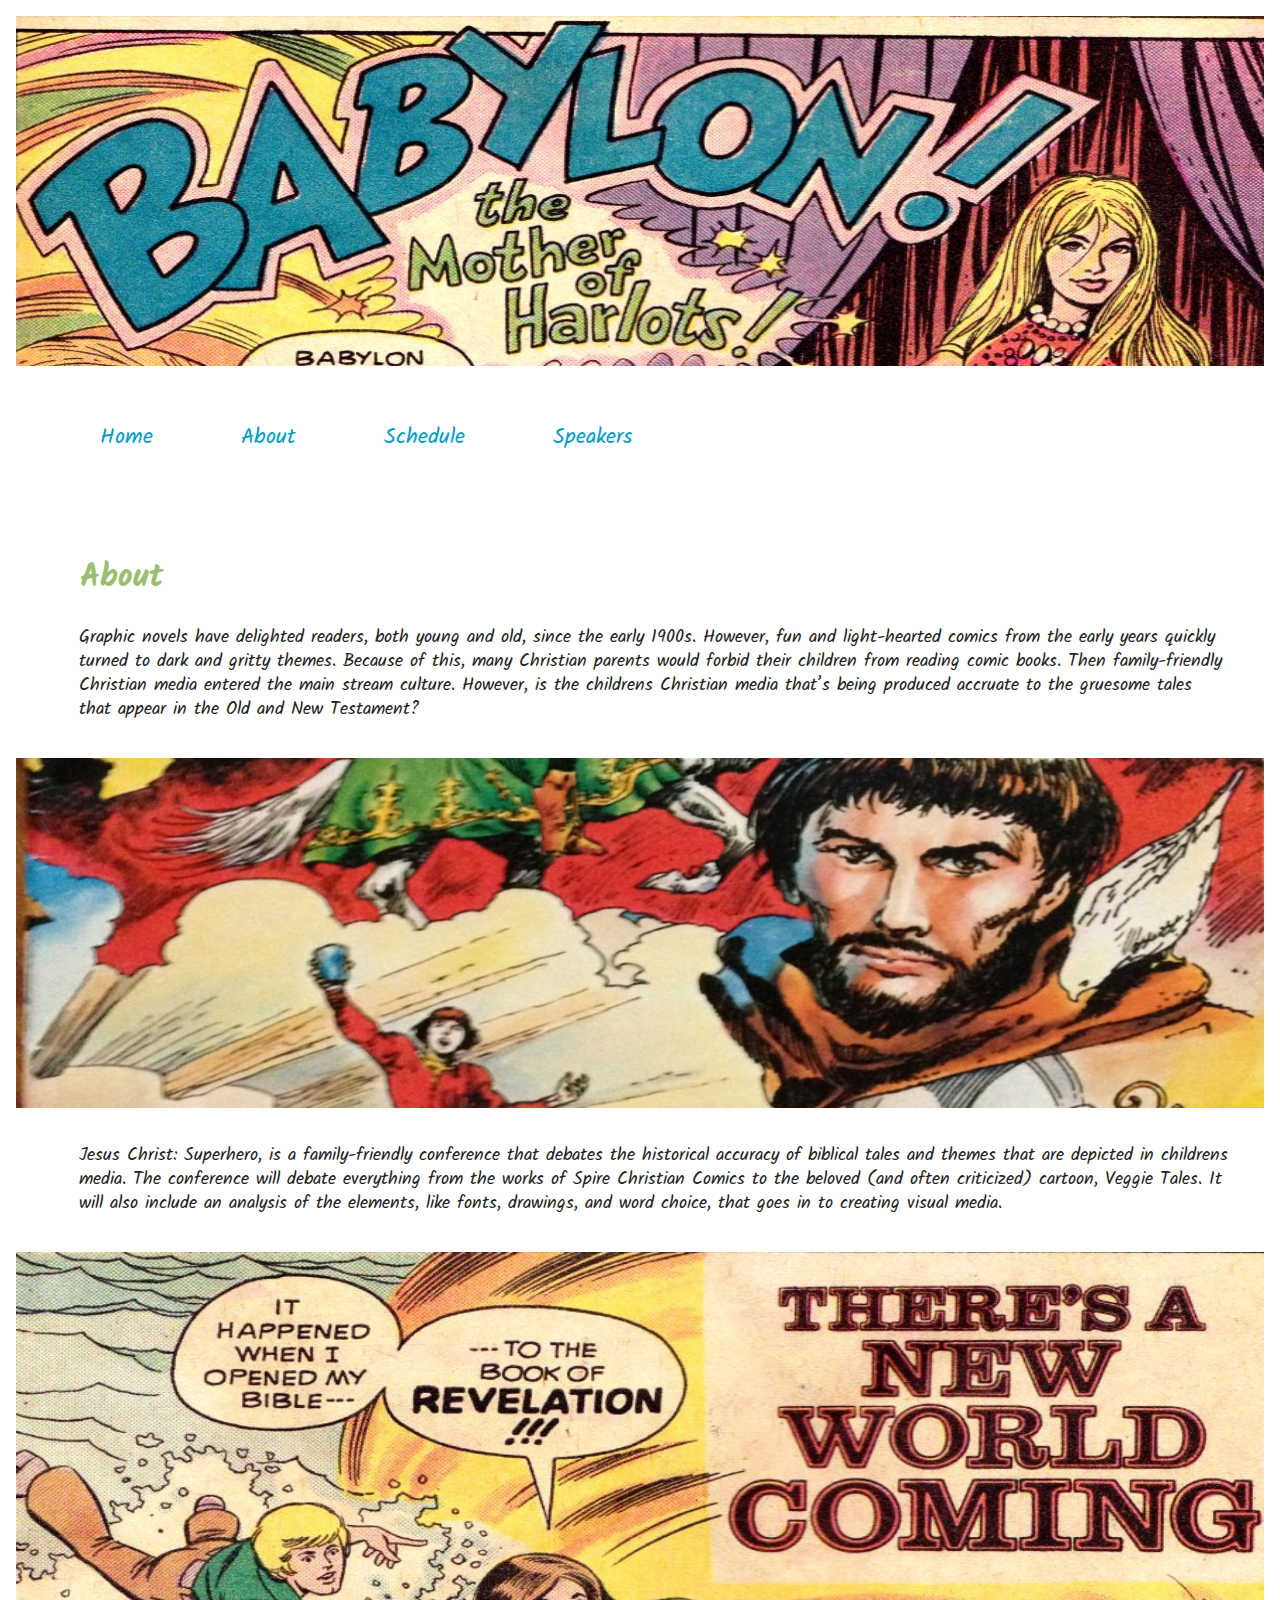
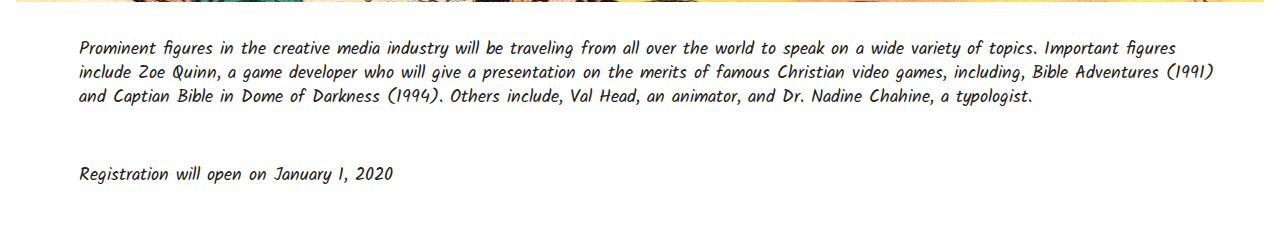
<file: about.html>
<!DOCTYPE html>
<html>
<head>

	<meta charset="utf-8">
	<meta http-equiv="X-UA-Compatible" content="IE=edge">
	<title>Jesus Christ: Superhero</title>
	<meta name="description" content="">

	<!-- Enable responsive layouts; tell browsers not to shrink pages to fit small screens -->
	<meta name="viewport" content="width=device-width, initial-scale=1">

	<!-- Load styles -->
	<!-- For production, combine all of the stylesheets -->
	<link rel="stylesheet" href="css/sitewide.css">

	<!-- Webfonts -->
	<link href="https://fonts.googleapis.com/css?family=Source+Sans+Pro" rel="stylesheet">
	<link href="https://fonts.googleapis.com/css?family=Kalam&display=swap" rel="stylesheet">

</head>
<body class="homepage">
<!-- Change this classname for each page/type! -->

	<!-- Page content typically goes inside the container -->
	<div class="container" style="width:100%">

		<div class="aboutheader">
		<img src="img/babylon.jpg" alt="image">
		</div>

			<div class="insitenavbar">
				<ul>
					<li><a class="insitehomenav" href="index.html">Home</a></li>
					<li><a class="insiteaboutnav" href="about.html">About</a></li>
					<li><a class="insiteschedulenav" href="schedule.html">Schedule</a></li>
					<li><a class="insitespeakersnav" href="speakers.html">Speakers</a></li>
				</ul>
			</div><!--end insitenavbar-->

			<h1 class="about">About</h1>

			<p class="aboutfirstparagraph">Graphic novels have delighted readers, both young and old, since the early 1900s. However, fun and light-hearted comics from the early years quickly turned to dark and gritty themes. Because of this, many Christian parents would forbid their children from reading comic books. Then family-friendly Christian media entered the main stream culture. However, is the childrens Christian media that’s being produced accruate to the gruesome tales that appear in the Old and New Testament?</p>

	<div class="aboutmiddle">
	<img src="img/francis2.jpg" alt="image">
	</div>

			<p class="aboutmiddleparagraph">Jesus Christ: Superhero, is a family-friendly conference that debates the historical accuracy of biblical tales and themes that are depicted in childrens media. The conference will debate everything from the works of Spire Christian Comics to the beloved (and often criticized) cartoon, Veggie Tales. It will also include an analysis of the elements, like fonts, drawings, and word choice, that goes in to creating visual media.</p>

	<div class="aboutend">
	<img src="img/newworld2.jpg" alt="img">
	</div>

			<p  class="aboutlastparagraph">Prominent figures in the creative media industry will be traveling from all over the world to speak on a wide variety of topics. Important figures include Zoe Quinn, a game developer who will give a presentation on the merits of famous Christian video games, including, Bible Adventures (1991) and Captian Bible in Dome of Darkness (1994). Others include, Val Head, an animator, and Dr. Nadine Chahine, a typologist.</p>

			<p class="registration">Registration will open on January 1, 2020</p>
	</div><!-- end container -->

</body>
</html>
</file>
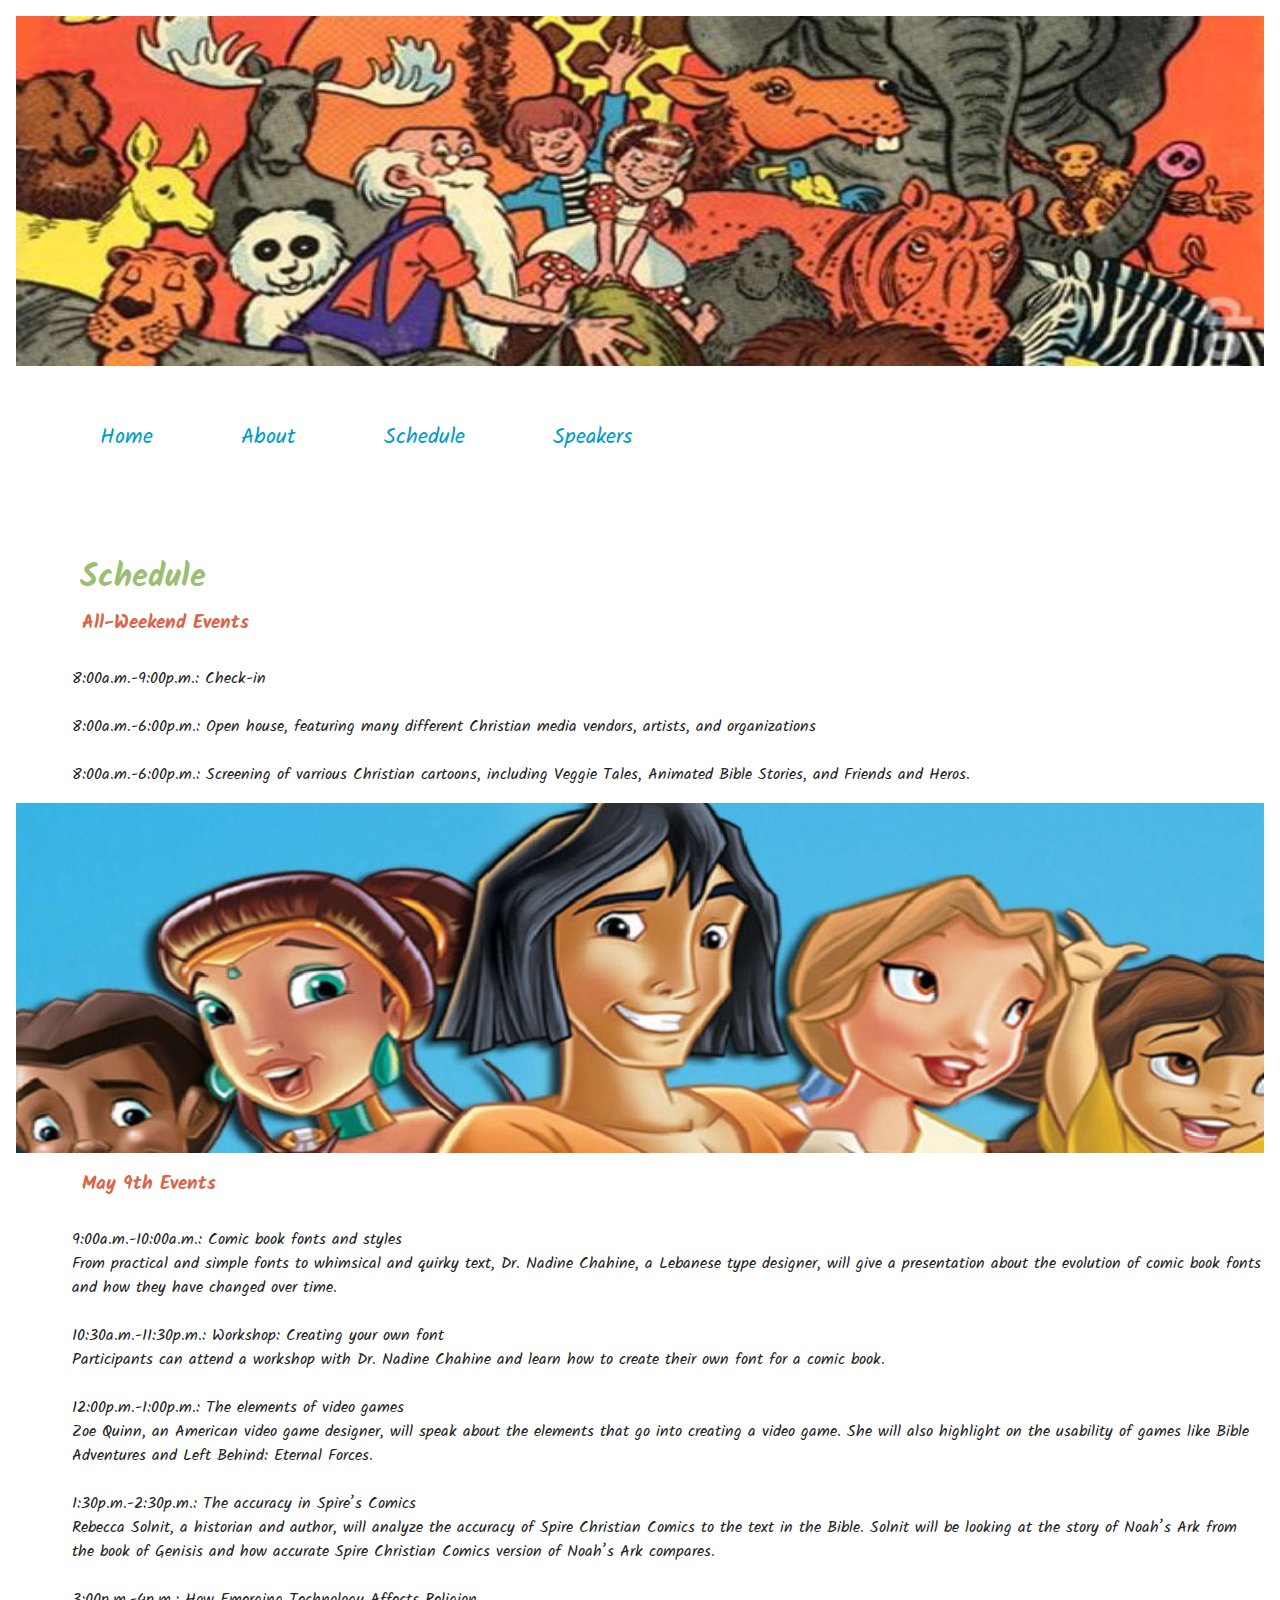
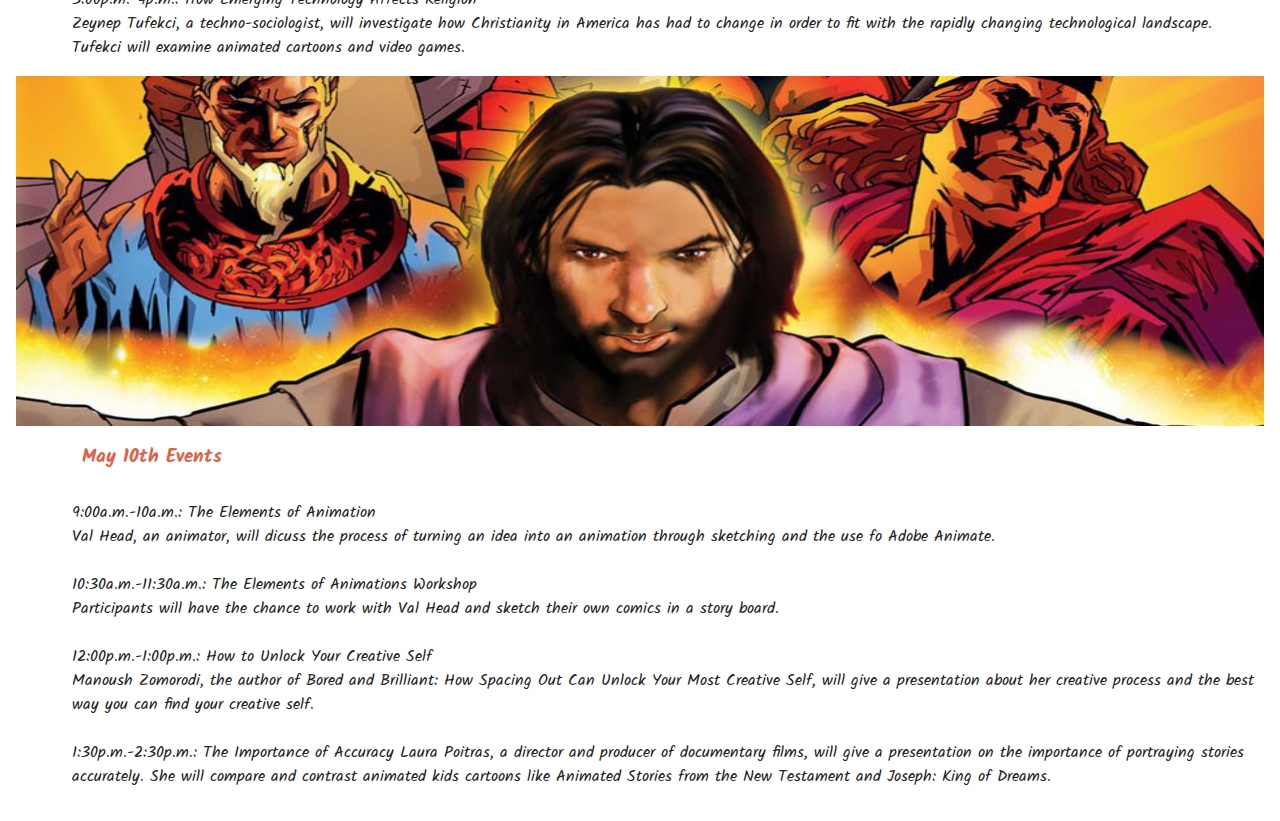
<file: schedule.html>
<!DOCTYPE html>
<html>
<head>

	<meta charset="utf-8">
	<meta http-equiv="X-UA-Compatible" content="IE=edge">
	<title>Jesus Christ: Superhero</title>
	<meta name="description" content="">

	<!-- Enable responsive layouts; tell browsers not to shrink pages to fit small screens -->
	<meta name="viewport" content="width=device-width, initial-scale=1">

	<!-- Load styles -->
	<!-- For production, combine all of the stylesheets -->
	<link rel="stylesheet" href="css/sitewide.css">


	<!-- Webfonts -->
	<link href="https://fonts.googleapis.com/css?family=Source+Sans+Pro" rel="stylesheet">
	<link href="https://fonts.googleapis.com/css?family=Kalam&display=swap" rel="stylesheet">

</head>
<body class="homepage">
<!-- Change this classname for each page/type! -->

	<!-- Page content typically goes inside the container -->
	<div class="container" style="width:100%">

	<div class="scheduleheader">
	<img src="img/scheduleheader2.jpg" alt="image">
	</div>

			<div class="insitenavbar" id="menu" name="menu">

				<ul>
					<li><a class="insitehomenav" href="index.html">Home</a></li>
					<li><a class="insiteaboutnav" href="about.html">About</a></li>
					<li><a class="insiteschedulenav" href="schedule.html">Schedule</a></li>
					<li><a class="insitespeakersnav" href="speakers.html">Speakers</a></li>
				</ul>
			</div><!--end navbar-->

				<h1 class="schedule">Schedule</h1>

				<div class="scheduleevents">
				<h3 class="days">All-Weekend Events</h3>
					   <p> 8:00a.m.-9:00p.m.: Check-in
							 <br><br>
					    8:00a.m.-6:00p.m.: Open house, featuring many different Christian media vendors, artists, and organizations
								<br><br>
							8:00a.m.-6:00p.m.: Screening of varrious Christian cartoons, including Veggie Tales, Animated Bible Stories, and Friends and Heros.
						</p></div>

	<div class="schedulemiddle">
	<img src="img/schedulemiddle2.jpg" alt="image">
	</div>

	<div class="scheduleevents9">
	<h3 class="days">May 9th Events</h3>
		<p>9:00a.m.-10:00a.m.: Comic book fonts and styles
			<br>
				 From practical and simple fonts to whimsical and quirky text, Dr. Nadine Chahine, a Lebanese type designer, will give a presentation about the evolution of comic book fonts and how they have changed over time.
<br><br>
		10:30a.m.-11:30p.m.: Workshop: Creating your own font
		<br>
				Participants can attend a workshop with Dr. Nadine Chahine and learn how to create their own font for a comic book.
<br><br>
		12:00p.m.-1:00p.m.: The elements of video games
		<br>
				Zoe Quinn, an American video game designer, will speak about the elements that go into creating a video game. She will also highlight on the usability of games like Bible Adventures and Left Behind: Eternal Forces.
<br><br>
		1:30p.m.-2:30p.m.: The accuracy in Spire’s Comics
		<br>
				Rebecca Solnit, a historian and author, will analyze the accuracy of Spire Christian Comics to the text in the Bible. Solnit will be looking at the story of Noah’s Ark from the book of Genisis and how accurate Spire Christian Comics version of Noah’s Ark compares.
<br><br>
		3:00p.m.-4p.m.: How Emerging Technology Affects Religion
		<br>
				Zeynep Tufekci, a techno-sociologist, will investigate how Christianity in America has had to change in order to fit with the rapidly changing technological landscape. Tufekci will examine animated cartoons and video games.
			</p>
</div>




	<div class="scheduleend">
	<img src="img/scheduleend2.jpg" alt="image">
	</div>

<div class="scheduleevents10">
<h3 class="days">May 10th Events</h3>

    <p>9:00a.m.-10a.m.: The Elements of Animation
			<br>
        Val Head, an animator, will dicuss the process of turning an idea into an animation through sketching and the use fo Adobe Animate.
<br><br>
    10:30a.m.-11:30a.m.: The Elements of Animations Workshop
		<br>
        Participants will have the chance to work with Val Head and sketch their own comics in a story board.
<br><br>
    12:00p.m.-1:00p.m.: How to Unlock Your Creative Self
<br>
			  Manoush Zomorodi, the author of Bored and Brilliant: How Spacing Out Can Unlock Your Most Creative Self, will give a presentation about her creative process and the best way you can find your creative self.
<br><br>
    1:30p.m.-2:30p.m.: The Importance of Accuracy
        Laura Poitras, a director and producer of documentary films, will give a presentation on the importance of portraying stories accurately. She will compare and contrast animated kids cartoons like Animated Stories from the New Testament and Joseph: King of Dreams.
		</p></div>


	</div><!-- end container -->

</body>
</html>
</file>
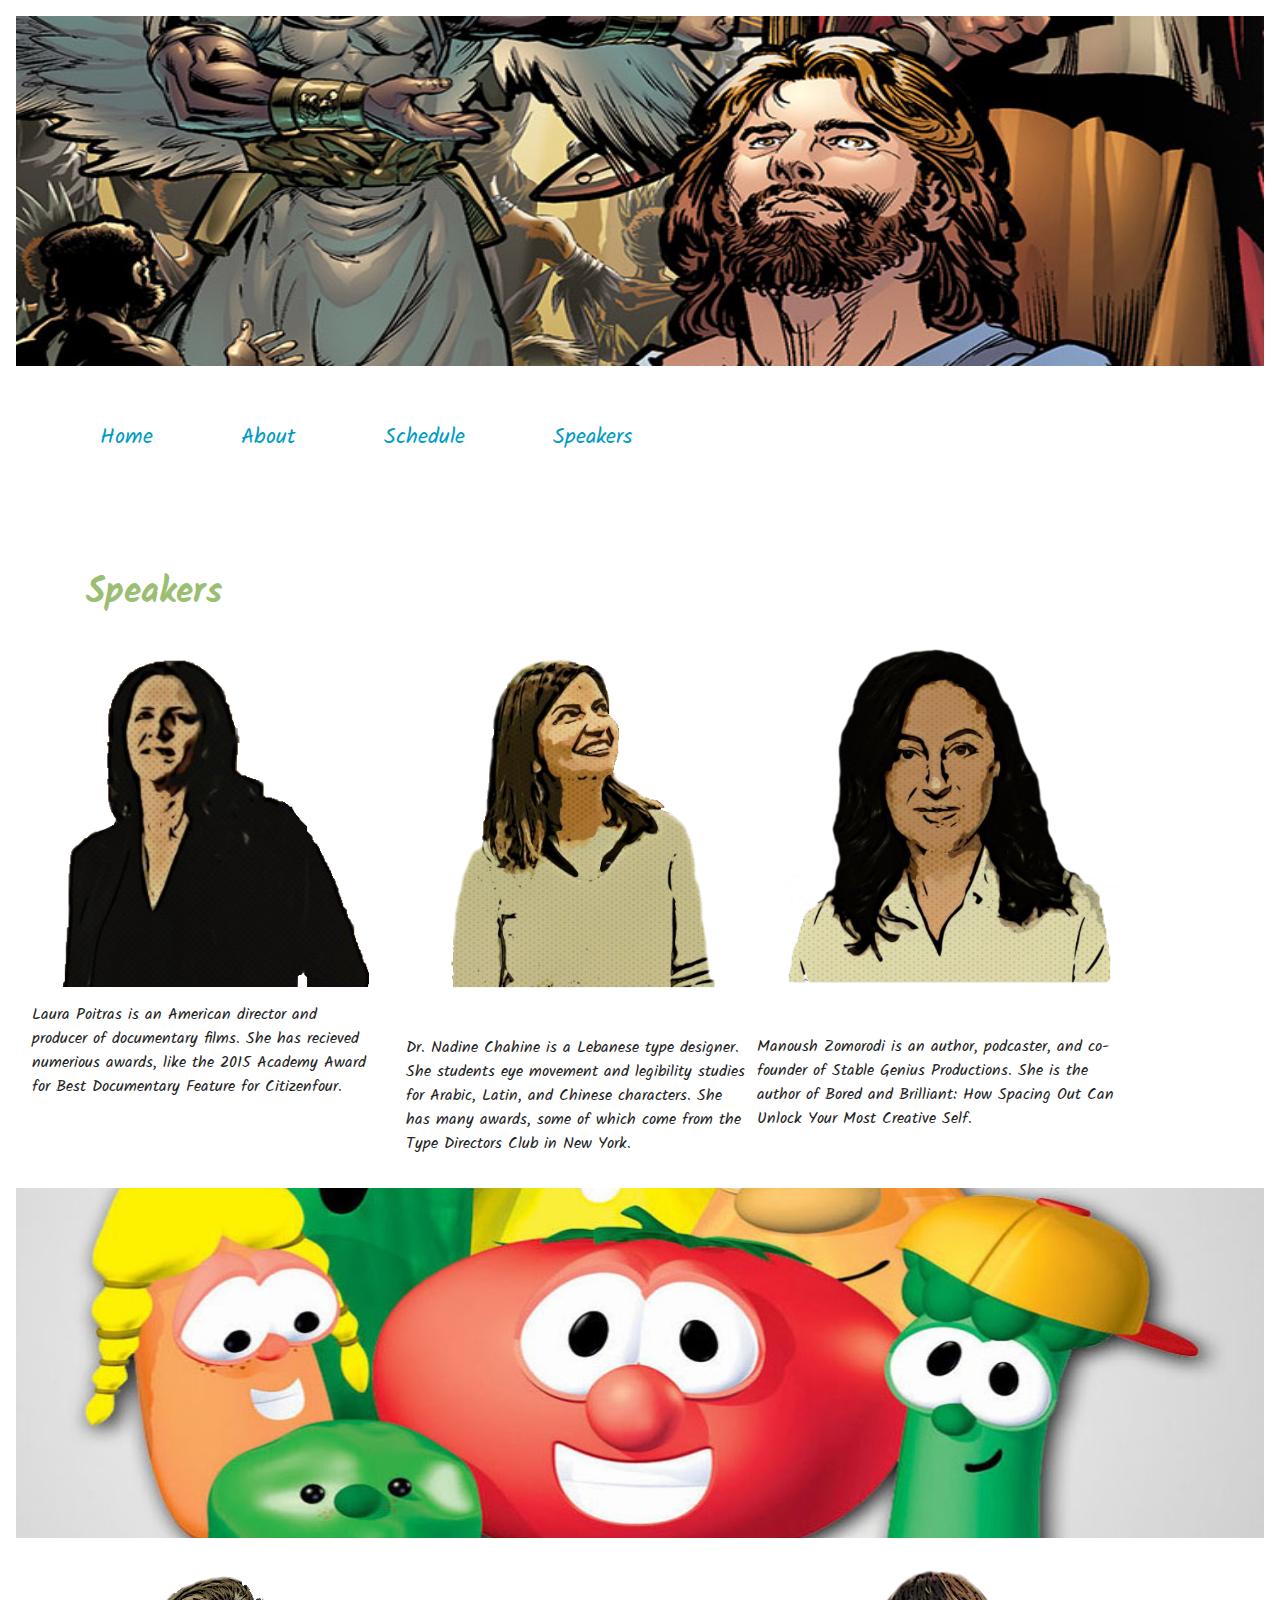
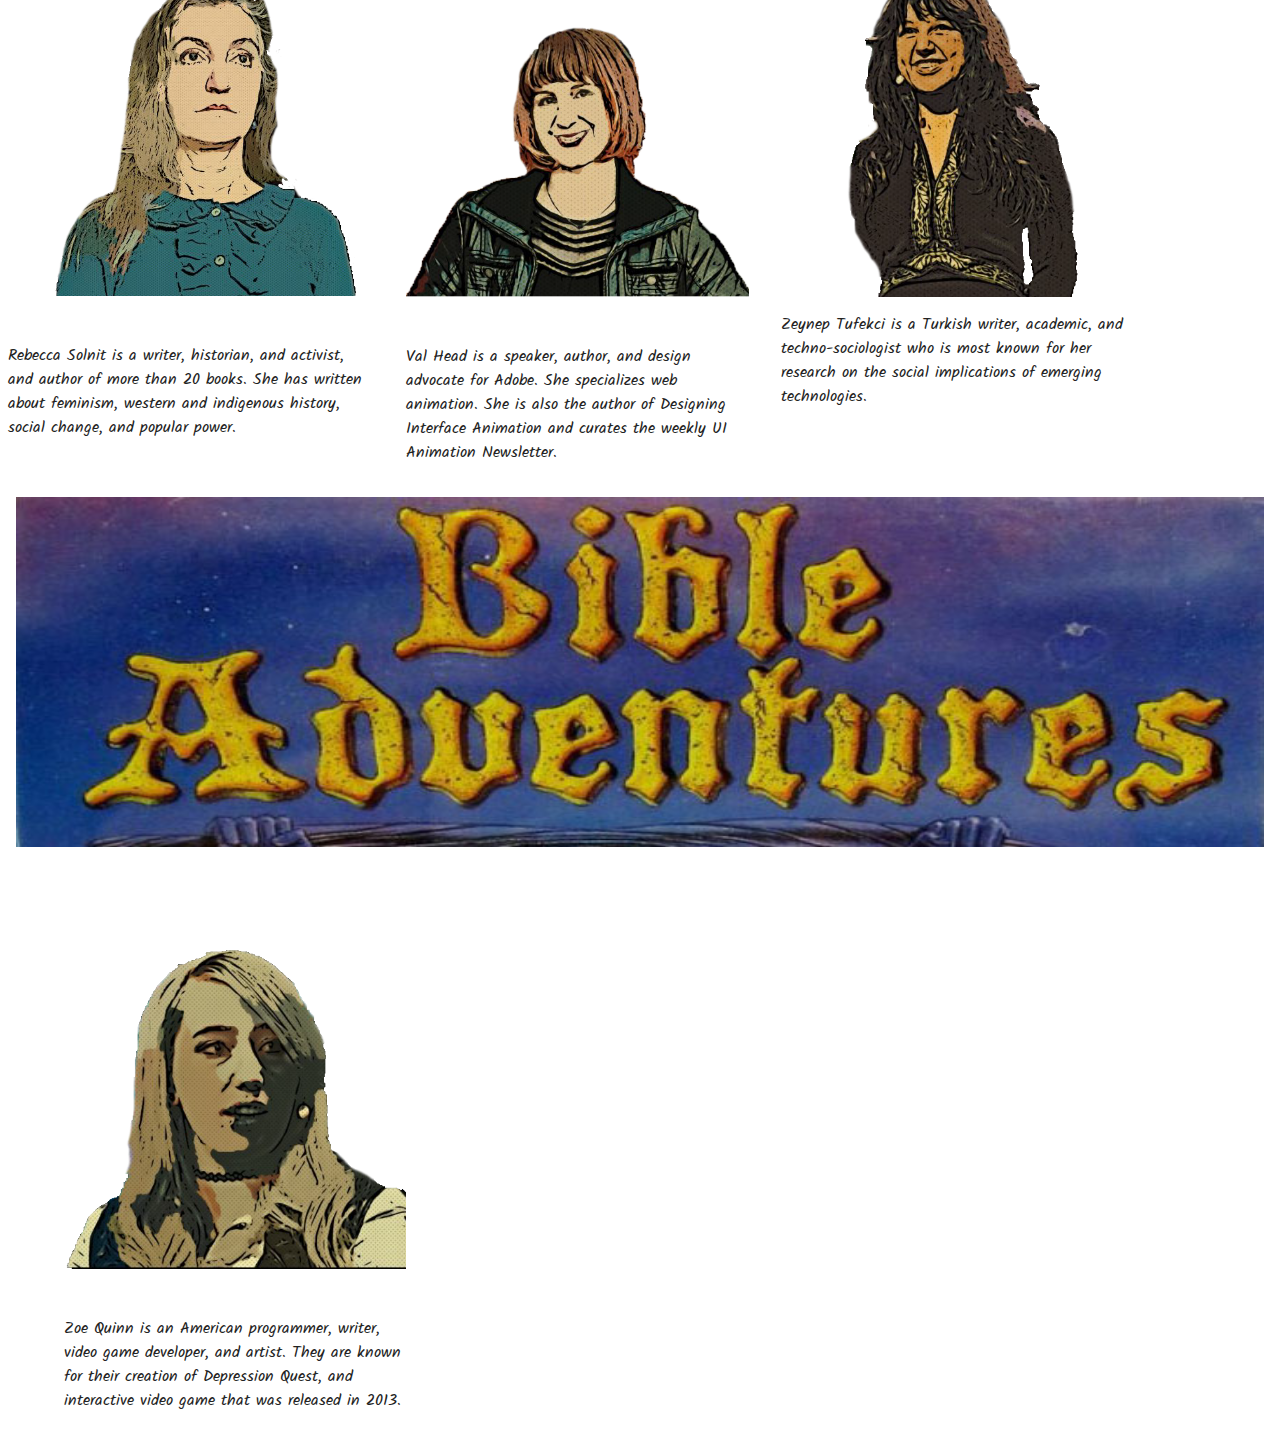
<file: speakers.html>
<!DOCTYPE html>
<html>
<head>

	<meta charset="utf-8">
	<meta http-equiv="X-UA-Compatible" content="IE=edge">
	<title>Jesus Christ: Superhero</title>
	<meta name="description" content="">

	<!-- Enable responsive layouts; tell browsers not to shrink pages to fit small screens -->
	<meta name="viewport" content="width=device-width, initial-scale=1">

	<!-- Load styles -->
	<!-- For production, combine all of the stylesheets -->
	<link rel="stylesheet" href="css/sitewide.css">
	<!-- Webfonts -->
	<link href="https://fonts.googleapis.com/css?family=Source+Sans+Pro" rel="stylesheet">
	<link href="https://fonts.googleapis.com/css?family=Kalam&display=swap" rel="stylesheet">

</head>
<body class="homepage">
<!-- Change this classname for each page/type! -->

	<!-- Page content typically goes inside the container -->
	<div class="container" style="width:100%">

		<div class="speakerheader">
		<img src="img/speakerheader2.jpg" alt="image">
		</div>

			<div class="insitenavbar" id="menu" name="menu">

				<ul>
					<li><a class="insitehomenav" href="index.html">Home</a></li>
					<li><a class="insiteaboutnav" href="about.html">About</a></li>
					<li><a class="insiteschedulenav" href="schedule.html">Schedule</a></li>
					<li><a class="insitespeakersnav" href="speakers.html">Speakers</a></li>
				</ul>
			</div><!--end navbar-->

			<h1 class="speakers">Speakers</h1>

			<div id="keepTogether" name="keepTogether">
				<div class="lauracomic">
					<img src="img/newlaura.png" alt="laura">
					<p>Laura Poitras is an American director and producer of documentary films. She has recieved numerious awards, like the 2015 Academy Award for Best Documentary Feature for Citizenfour.</p>
				</div>

				<div class="nadinecomic">
					<img src="img/newnadine.png" alt="nadine">
					<p>Dr. Nadine Chahine is a Lebanese type designer. She students eye movement and legibility studies for Arabic, Latin, and Chinese characters. She has many awards, some of which come from the Type Directors Club in New York.</p>
				</div>

				<div class="manoushcomic">
					<img src="img/newmanoush.png" alt="manoush">
					<p>Manoush Zomorodi is an author, podcaster, and co-founder of Stable Genius Productions. She is the author of Bored and Brilliant: How Spacing Out Can Unlock Your Most Creative Self.</p>
				</div>
			</div>

		<div class="speakermiddle">
		<img src="img/speakermiddle2.jpg" alt="image">
		</div>

		<div id="keepTogether2" name="keepTogether2">
		<div class="rebeccacomic">
			<img src="img/newrebecca.png" alt="rebecca">
			<p>Rebecca Solnit is a writer, historian, and activist, and author of more than 20 books. She has written about feminism, western and indigenous history, social change, and popular power.</p>
		</div>

		<div class="valcomic">
			<img src="img/newval.png" alt="val">
			<p>Val Head is a speaker, author, and design advocate for Adobe. She specializes web animation. She is also the author of Designing Interface Animation and curates the weekly UI Animation Newsletter.</p>
		</div>

		<div class="zeynepcomic">
			<img src="img/newzeynep.png" alt="zeynep">
			<p>Zeynep Tufekci is a Turkish writer, academic, and techno-sociologist who is most known for her research on the social implications of emerging technologies.</p>
		</div>
	</div>

		<div class="speakerend">
		<img src="img/speakerend2.jpg" alt="image">
		</div>

			<div class="zoecomic">
				<img src="img/newzoe.png" alt="zoe">
				<p>Zoe Quinn is an American programmer, writer, video game developer, and artist. They are known for their creation of Depression Quest, and interactive video game that was released in 2013.</p>
			</div>


	</div><!-- end container -->

</body>
</html>
</file>
<file: css/sitewide.css>
/* ------------------------------------------------------------ */
/* imports and utilities */

/* 3rd-party CSS files */
@import 'vendor/h5bp-head.css';
@import 'vendor/normalize.css';
@import 'vendor/h5bp-tail.css';

/* use a more intuitive box sizing model (http://is.gd/wNVjAo) */
* { -moz-box-sizing: border-box; -webkit-box-sizing: border-box; box-sizing: border-box; }

/* Scale down images and embedded videos so they don't overflow their parents */
img, object { max-width: 100%; }

/*	Development/layout aid. Remove the comments
	on this rule in order to draw boxes around DIVs
	and other elements used for layout. */
/*
div, main, article, section, aside, hgroup, header, footer, address, nav {
	border: 1px solid rgba(255,0,0,0.15) !important;
	background: rgba(255,0,0,0.05) !important;
}
*/


/* ------------------------------------------------------------ */
/* start project-specifc styles below this line */

body {
	font-family: "Source Sans Pro", "Helvetica Neue", Helvetica, Arial, sans-serif;
	font-size: 16px;
	line-height: 1.5em;
	color: #222;
}

/*	Generally, you will only want one container element in
	the document, wrapping around the main content area.
	If you have more than one container, you are probably doing
	something wrong.
*/
.container {
	padding: 1em;
}



/* ------------------------------------------------------------ */
/* media query containing styles for larger screens */
@media (min-width: 720px) {

	/* container on larger screens */
	.container {
		width: 100%;
		margin-right: auto;
		margin-left: auto;
	}

/* landing page content */
.navbar{
	width: 25%;
	height: 652px;
	background-color: #FFC510;
	float: right;
	margin-right: 0;
	margin-top: 0;
	text-decoration: none;
	font-size: 30px;
}

li{
	padding: 1em;
}

#bigPic
{
    width: 783px;
    height: 600px;
		float: left;
		width: 75%;
    background-image: url("img/homepage.jpg");
    background-size: cover;
    background-repeat: no-repeat;
    background-position: 50% 50%;
}

#bigPic img{
	width: 75%;
	height: 100%;
	position: absolute;
}

.jesuscon{
	margin-right: 150px;
	font-size: 50px;
	font-family: 'Kalam', cursive;
	color: #FFC510;
	line-height: 0.8em;
	background-color: rgba(0, 156, 196, 0.75);
	padding: 1.5em;
	position: relative;
	float: right;
	margin-top: -3em;
	line-height: 1em;
}

/* homenavbar */
.homenavbar{
	width: auto;
	height: auto;
	background-color: gray;
	float: right;
	margin-right: -1em;
	margin-top: -27em;
	text-decoration: none;
}

.homenav{
	text-decoration: none;
	color: black;
	font-family: 'Kalam', cursive;
	color: #009CC4;
}

.aboutnav{
	text-decoration: none;
	color: black;
	font-family: 'Kalam', cursive;
	color: #009CC4;
}

.schedulenav{
	text-decoration: none;
	color: black;
	font-family: 'Kalam', cursive;
	color: #009CC4;
}

.speakersnav{
	text-decoration: none;
	color: black;
	font-family: 'Kalam', cursive;
	color: #009CC4;
}

li{
	list-style: none;
}

a:hover{
	color: #DC644A;
}
/* end homenavbar */
/* start insitenavbar */
.insitenavbar a{
	text-align: center;
	float: left;
	display: block;
	padding: none;
	padding: 2em;
	font-size: 22px;
}

.insitenavbar li{
	display: inline;
}

.insitehomenav{
	text-decoration: none;
	font-family: 'Kalam', cursive;
	color: #009CC4;
}

.insiteaboutnav{
	text-decoration: none;
	font-family: 'Kalam', cursive;
	color: #009CC4;
}

.insiteschedulenav{
	text-decoration: none;
	font-family: 'Kalam', cursive;
	color: #009CC4;
}

.insitespeakersnav{
	text-decoration: none;
	font-family: 'Kalam', cursive;
	color: #009CC4;
}

a:hover{
	color: #DC644A;
}
/* end insitenav */
/* start about page */

.aboutheader img{
	width: 100%;
	height: 350px;
}

.aboutmiddle img{
	width: 100%;
	height: 350px;
}

.aboutend img{
	width: 100%;
	height: 350px;
}

.about{
	font-family: 'Kalam', cursive;
	color: #9ABE72;
	margin-left: 2em;
	margin-top: 5em;
}

.aboutfirstparagraph{
	font-family: 'Kalam', cursive;
	font-size: 18px;
	margin-left: 3.5em;
	margin-right: 2em;
	margin-bottom: 2em;
	margin-top: 2em;
}

.aboutmiddleparagraph{
	font-family: 'Kalam', cursive;
	font-size: 18px;
	margin-left: 3.5em;
	margin-right: 2em;
	margin-bottom: 2em;
	margin-top: 2em;
}

.aboutlastparagraph{
	font-family: 'Kalam', cursive;
	font-size: 18px;
	margin-left: 3.5em;
	margin-right: 2em;
	margin-bottom: 3em;
	margin-top: 2em;
}

.registration{
	font-family: 'Kalam', cursive;
	font-size: 18px;
		margin-left: 3.5em;
		margin-bottom: 2em;
}

/* end about page */
/* start schedule page */
.schedule{
	margin-top: 5em;
	margin-left: 2em;
	font-family: 'Kalam', cursive;
	color: #9ABE72;
}

.scheduleheader img{
	width: 100%;
	height: 350px;
}

.schedulemiddle img{
	width: 100%;
	height: 350px;
}

.scheduleend img{
	width: 100%;
	height: 350px;
}

.days{
		font-family: 'Kalam', cursive;
		color: #DC644A;
		margin-left: 3.5em;
}

.scheduleevents p{
	font-family: 'Kalam', cursive;
	margin-left: 3.5em;
	margin-top: 2em;
}

.scheduleevents9 p{
	font-family: 'Kalam', cursive;
	margin-left: 3.5em;
	margin-top: 2em;
}

.scheduleevents10 p{
	font-family: 'Kalam', cursive;
	margin-left: 3.5em;
	margin-top: 2em;
}
/* end schedule page */
/* start speakers page */
.speakers{
	margin-top: 5em;
	margin-left: 2em;
	font-family: 'Kalam', cursive;
	font-size: 35px;
	color: #9ABE72;
}

.speakerheader img{
	width: 100%;
	height: 350px;
}

.speakermiddle img{
	width: 100%;
	height: 350px;
}

.speakerend img{
	width: 100%;
	height: 350px;
}

.lauracomic{
	max-width: 30%;
	height: auto;
	float: left;
	padding: 1em;
		font-family: 'Kalam', cursive;
}

.lauracomic img{
	margin-bottom: 0em;
	margin-left: -.35em;
}

.nadinecomic{
	max-width: 30%;
	height: auto;
	float: left;
	padding: 1em;
	font-family: 'Kalam', cursive;
}

.nadinecomic p{
	margin-top: 3em;
}

.manoushcomic{
	max-width: 30%;
	height: auto;
	float: left;
	padding: 1em;
	font-family: 'Kalam', cursive;
}

.manoushcomic img{
	margin-bottom: 0em;
	margin-left: -.35em;
}

.manoushcomic p{
	margin-top: 3em;
	margin-left: -1.5em;
}

.rebeccacomic{
	max-width: 30%;
	height: auto;
	float: left;
	font-family: 'Kalam', cursive;
	padding: 1em;
}

.rebeccacomic p{
	margin-top: 3em;
	margin-left: -1.5em;
}

.valcomic{
	max-width: 30%;
	height: auto;
	float: left;
	padding: 1em;
	font-family: 'Kalam', cursive;
}

.valcomic p{
	margin-top: 3em;
	margin-left: 0em;
}

.zeynepcomic{
	max-width: 30%;
	height: auto;
	float: left;
	padding: 1em;
	font-family: 'Kalam', cursive;
}

.zeynepcomic img{
	/* margin-bottom: .35em; */
	/* margin-top: 23em; */
}

.zoecomic{
	max-width: 30%;
	height: auto;
	float: left;
	padding: 1em;
	margin-left: 2em;
	margin-top: 4em;
	font-family: 'Kalam', cursive;
}

.zoecomic p{
	margin-top: 3em;
}
} /* end media query */



@media (max-width: 719px){

/* start landing page content */
#menu{
	margin-top: 5em;
}

.jesuscon{
	float: right;
	font-size: 30px;
	font-family: 'Kalam', cursive;
	color: #FFC510;
	line-height: 0.8em;
	background-color: rgba(0, 156, 196, 0.75);
	padding: 1em;
	margin-top: -8em;
	text-align: center;
	margin-right: 1em;
}

.dates{
	float: right;
	font-size: 20px;
	font-family: 'Kalam', cursive;
	color: #FFC510;
	margin-top: -9em;
	margin-right: 2em;
}

#bigPic img{
	height: 400px;
	width: 657px;
}
/* end landing page content */
/* homenavbar */
.navbar{
	text-decoration: none;
	font-size: 20px;
	margin-top: 20em;
	text-align: center;
}
.homenav{
	text-decoration: none;
	color: black;
	font-family: 'Kalam', cursive;
	color: #009CC4;
	font-size: 20px;
}

.aboutnav{
	text-decoration: none;
	color: black;
	font-family: 'Kalam', cursive;
	color: #009CC4;
	font-size: 20px;
}

.schedulenav{
	text-decoration: none;
	color: black;
	font-family: 'Kalam', cursive;
	color: #009CC4;
	font-size: 20px;
}

.speakersnav{
	text-decoration: none;
	color: black;
	font-family: 'Kalam', cursive;
	color: #009CC4;
	font-size: 20px;
}

li{
	list-style: none;
	padding: .15em;
}

a:hover{
	color: #DC644A;
}
/* end homenavbar */
/* start insite nav bar */
	.insitenavbar li{
	list-style-type: none;
	font-size: 20px;
}
	.insitehomenav{
		text-decoration: none;
		font-family: 'Kalam', cursive;
		color: #009CC4;
		margin-top: 2em;
	}

	.insiteaboutnav{
		text-decoration: none;
		font-family: 'Kalam', cursive;
		color: #009CC4;
	}

	.insiteschedulenav{
		text-decoration: none;
		font-family: 'Kalam', cursive;
		color: #009CC4;
	}

	.insitespeakersnav{
		text-decoration: none;
		font-family: 'Kalam', cursive;
		color: #009CC4;
	}

	a:hover{
		color: #DC644A;
	}
/* end in site nav bar */
/* start about page */
.about{
	font-family: 'Kalam', cursive;
	color: #9ABE72;
	margin-top: 1em;
	margin-left: 1em;
}

.aboutfirstparagraph{
	font-family: 'Kalam', cursive;
	font-size: 18px;
	margin-left: 3.5em;
	margin-right: 2em;
	margin-bottom: 2em;
	margin-top: 2em;
}

.aboutmiddleparagraph{
	font-family: 'Kalam', cursive;
	font-size: 18px;
	margin-left: 3.5em;
	margin-right: 2em;
	margin-bottom: 2em;
	margin-top: 2em;
}

.aboutlastparagraph{
	font-family: 'Kalam', cursive;
	font-size: 18px;
	margin-left: 3.5em;
	margin-right: 2em;
	margin-bottom: 2em;
	margin-top: 2em;
}

.registration{
	font-family: 'Kalam', cursive;
	font-size: 18px;
	margin-left: 3.5em;
}
/* end about page*/
/* start schedule page */
.scheduleheader{
	margin-bottom: -4em;
}

.schedule{
	font-family: 'Kalam', cursive;
	color: #9ABE72;
	margin-top: 1em;
	margin-left: 1em;
}

.days{
		font-family: 'Kalam', cursive;
		color: #DC644A;
		margin-left: 2em;
}

.scheduleevents p{
	font-family: 'Kalam', cursive;
	margin-left: 2em;
	margin-top: 2em;
}

.scheduleevents9 p{
	font-family: 'Kalam', cursive;
	margin-left: 2em;
	margin-top: 2em;
}

.scheduleevents10 p{
	font-family: 'Kalam', cursive;
	margin-left: 3.5em;
	margin-top: 2em;
}

/*end schedule page*/
/* start speakers page */

.speakers{
	font-family: 'Kalam', cursive;
	color: #9ABE72;
	margin-top: 2em;
	margin-left: 1em;
}

.speakerheader{
	margin-bottom: -4em;
}

#keepTogether{
	font-family: 'Kalam', cursive;
}

#keepTogether2{
	font-family: 'Kalam', cursive;
}

.zoecomic{
			font-family: 'Kalam', cursive;
}

/* end speakers page*/
} /* end media query*/
</file>
